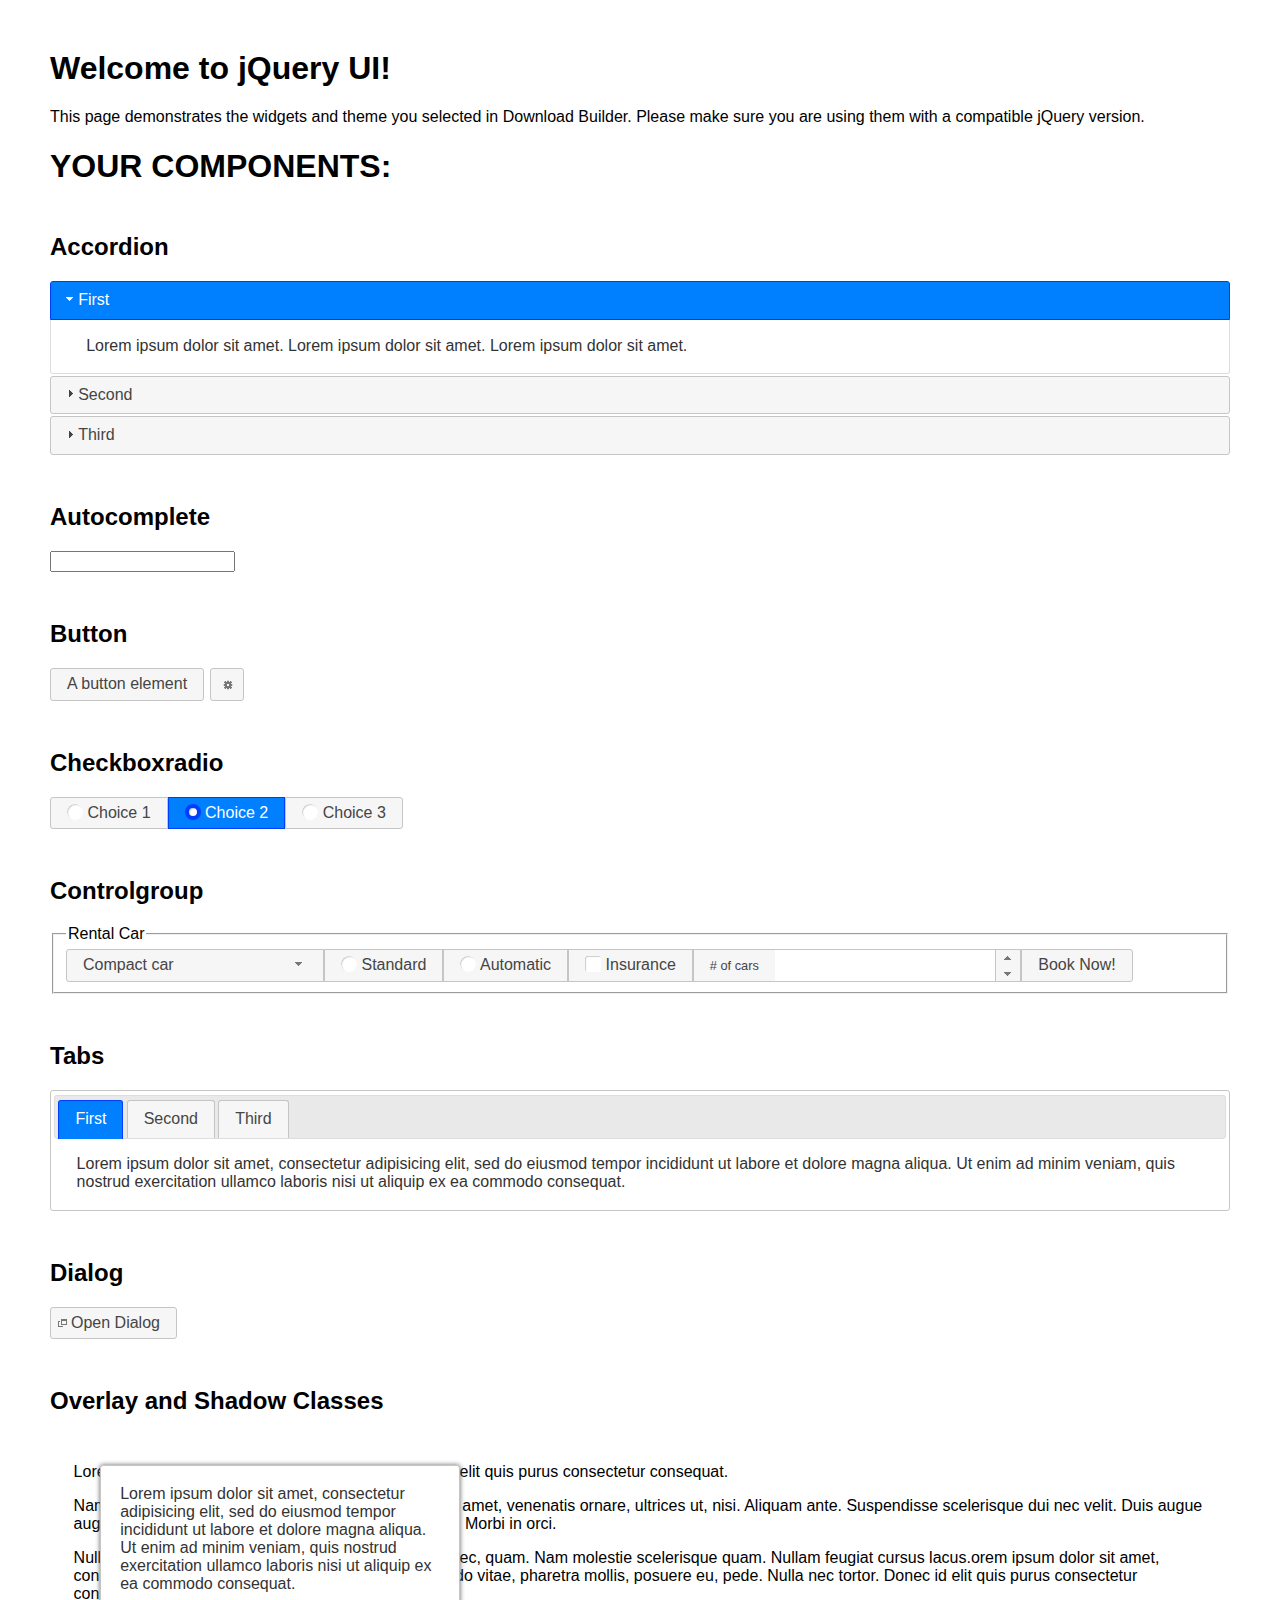
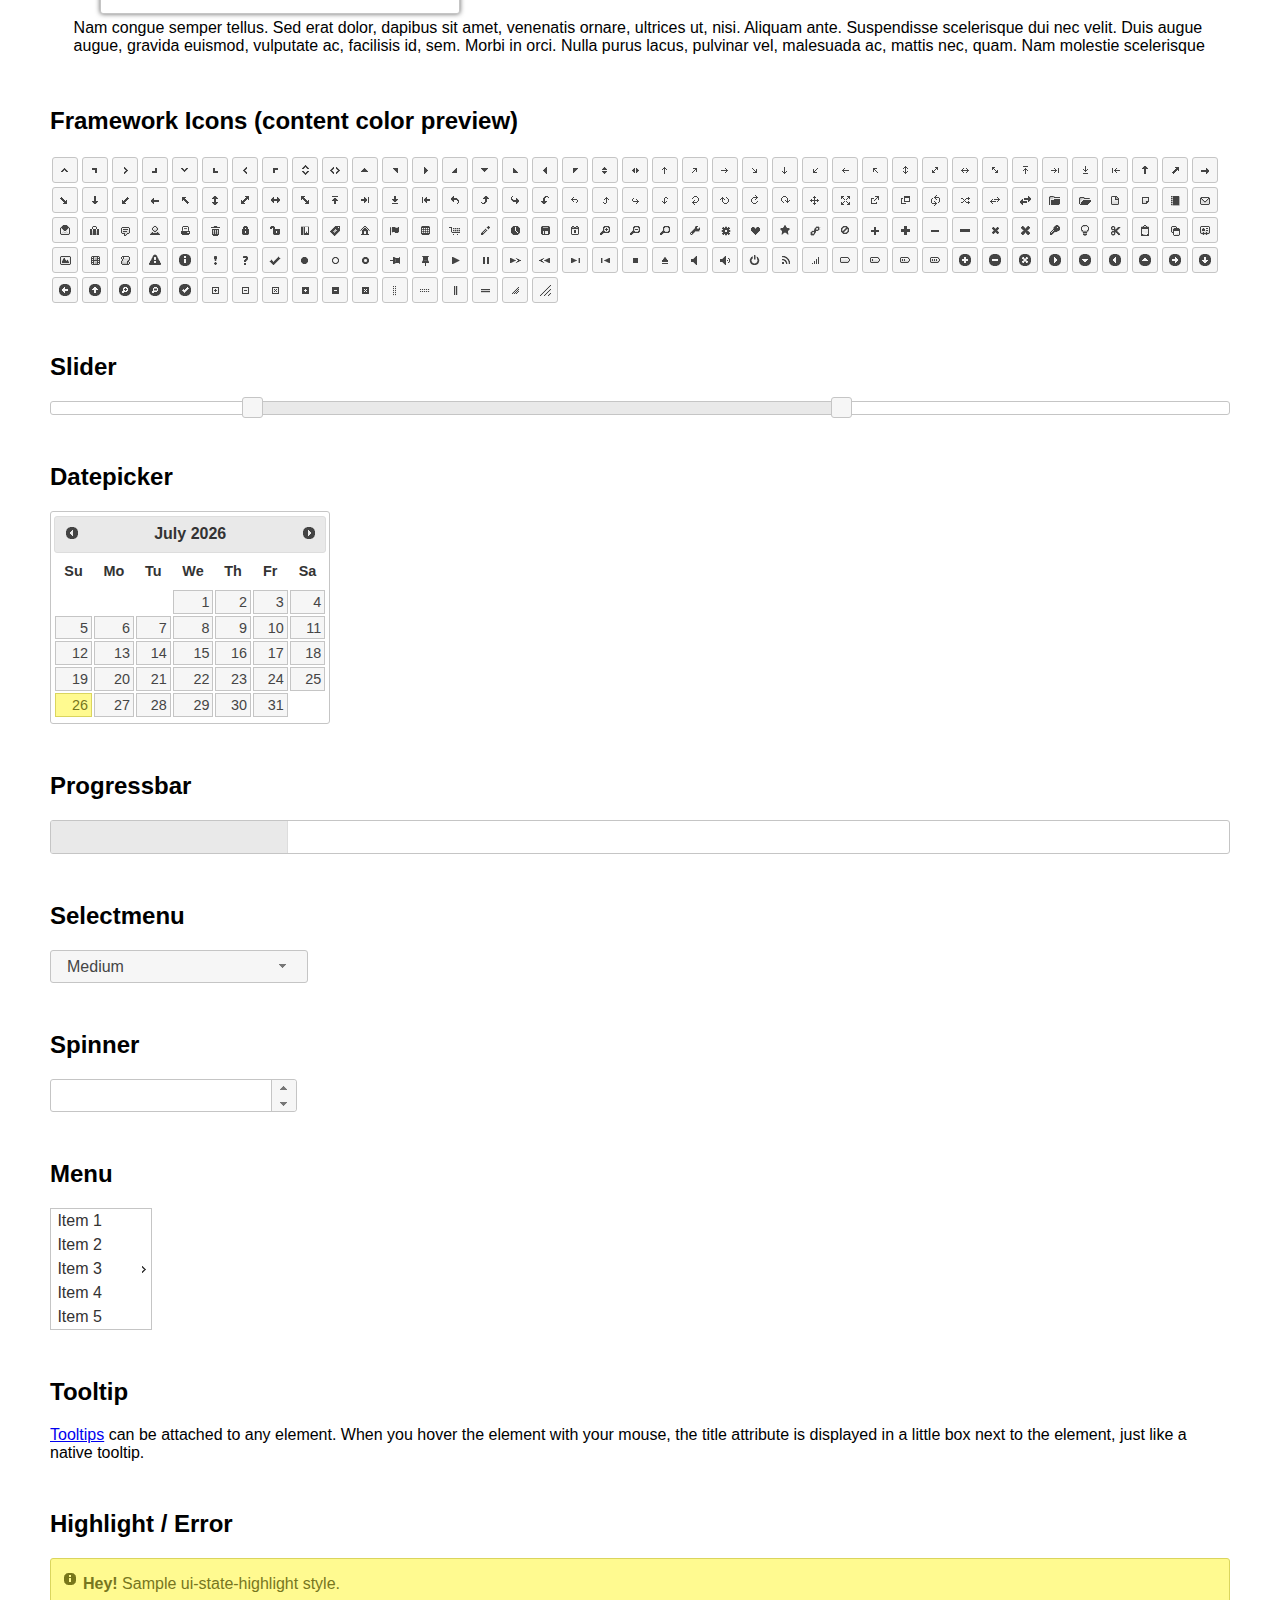
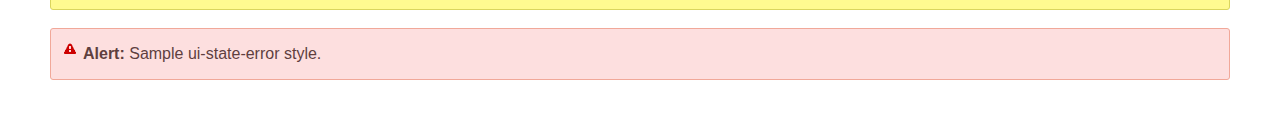
<file: my_app/static/vendor/jqueryui/index.html>
<!doctype html>
<html lang="us">
<head>
	<meta charset="utf-8">
	<title>jQuery UI Example Page</title>
	<link href="jquery-ui.css" rel="stylesheet">
	<style>
	body{
		font-family: "Trebuchet MS", sans-serif;
		margin: 50px;
	}
	.demoHeaders {
		margin-top: 2em;
	}
	#dialog-link {
		padding: .4em 1em .4em 20px;
		text-decoration: none;
		position: relative;
	}
	#dialog-link span.ui-icon {
		margin: 0 5px 0 0;
		position: absolute;
		left: .2em;
		top: 50%;
		margin-top: -8px;
	}
	#icons {
		margin: 0;
		padding: 0;
	}
	#icons li {
		margin: 2px;
		position: relative;
		padding: 4px 0;
		cursor: pointer;
		float: left;
		list-style: none;
	}
	#icons span.ui-icon {
		float: left;
		margin: 0 4px;
	}
	.fakewindowcontain .ui-widget-overlay {
		position: absolute;
	}
	select {
		width: 200px;
	}
	</style>
</head>
<body>

<h1>Welcome to jQuery UI!</h1>

<div class="ui-widget">
	<p>This page demonstrates the widgets and theme you selected in Download Builder. Please make sure you are using them with a compatible jQuery version.</p>
</div>

<h1>YOUR COMPONENTS:</h1>


<!-- Accordion -->
<h2 class="demoHeaders">Accordion</h2>
<div id="accordion">
	<h3>First</h3>
	<div>Lorem ipsum dolor sit amet. Lorem ipsum dolor sit amet. Lorem ipsum dolor sit amet.</div>
	<h3>Second</h3>
	<div>Phasellus mattis tincidunt nibh.</div>
	<h3>Third</h3>
	<div>Nam dui erat, auctor a, dignissim quis.</div>
</div>



<!-- Autocomplete -->
<h2 class="demoHeaders">Autocomplete</h2>
<div>
	<input id="autocomplete" title="type &quot;a&quot;">
</div>



<!-- Button -->
<h2 class="demoHeaders">Button</h2>
<button id="button">A button element</button>
<button id="button-icon">An icon-only button</button>



<!-- Checkboxradio -->
<h2 class="demoHeaders">Checkboxradio</h2>
<form style="margin-top: 1em;">
	<div id="radioset">
		<input type="radio" id="radio1" name="radio"><label for="radio1">Choice 1</label>
		<input type="radio" id="radio2" name="radio" checked="checked"><label for="radio2">Choice 2</label>
		<input type="radio" id="radio3" name="radio"><label for="radio3">Choice 3</label>
	</div>
</form>



<!-- Controlgroup -->
<h2 class="demoHeaders">Controlgroup</h2>
<fieldset>
	<legend>Rental Car</legend>
	<div id="controlgroup">
		<select id="car-type">
			<option>Compact car</option>
			<option>Midsize car</option>
			<option>Full size car</option>
			<option>SUV</option>
			<option>Luxury</option>
			<option>Truck</option>
			<option>Van</option>
		</select>
		<label for="transmission-standard">Standard</label>
		<input type="radio" name="transmission" id="transmission-standard">
		<label for="transmission-automatic">Automatic</label>
		<input type="radio" name="transmission" id="transmission-automatic">
		<label for="insurance">Insurance</label>
		<input type="checkbox" name="insurance" id="insurance">
		<label for="horizontal-spinner" class="ui-controlgroup-label"># of cars</label>
		<input id="horizontal-spinner" class="ui-spinner-input">
		<button>Book Now!</button>
	</div>
</fieldset>



<!-- Tabs -->
<h2 class="demoHeaders">Tabs</h2>
<div id="tabs">
	<ul>
		<li><a href="#tabs-1">First</a></li>
		<li><a href="#tabs-2">Second</a></li>
		<li><a href="#tabs-3">Third</a></li>
	</ul>
	<div id="tabs-1">Lorem ipsum dolor sit amet, consectetur adipisicing elit, sed do eiusmod tempor incididunt ut labore et dolore magna aliqua. Ut enim ad minim veniam, quis nostrud exercitation ullamco laboris nisi ut aliquip ex ea commodo consequat.</div>
	<div id="tabs-2">Phasellus mattis tincidunt nibh. Cras orci urna, blandit id, pretium vel, aliquet ornare, felis. Maecenas scelerisque sem non nisl. Fusce sed lorem in enim dictum bibendum.</div>
	<div id="tabs-3">Nam dui erat, auctor a, dignissim quis, sollicitudin eu, felis. Pellentesque nisi urna, interdum eget, sagittis et, consequat vestibulum, lacus. Mauris porttitor ullamcorper augue.</div>
</div>



<h2 class="demoHeaders">Dialog</h2>
<p>
	<button id="dialog-link" class="ui-button ui-corner-all ui-widget">
		<span class="ui-icon ui-icon-newwin"></span>Open Dialog
	</button>
</p>

<h2 class="demoHeaders">Overlay and Shadow Classes</h2>
<div style="position: relative; width: 96%; height: 200px; padding:1% 2%; overflow:hidden;" class="fakewindowcontain">
	<p>Lorem ipsum dolor sit amet,  Nulla nec tortor. Donec id elit quis purus consectetur consequat. </p><p>Nam congue semper tellus. Sed erat dolor, dapibus sit amet, venenatis ornare, ultrices ut, nisi. Aliquam ante. Suspendisse scelerisque dui nec velit. Duis augue augue, gravida euismod, vulputate ac, facilisis id, sem. Morbi in orci. </p><p>Nulla purus lacus, pulvinar vel, malesuada ac, mattis nec, quam. Nam molestie scelerisque quam. Nullam feugiat cursus lacus.orem ipsum dolor sit amet, consectetur adipiscing elit. Donec libero risus, commodo vitae, pharetra mollis, posuere eu, pede. Nulla nec tortor. Donec id elit quis purus consectetur consequat. </p><p>Nam congue semper tellus. Sed erat dolor, dapibus sit amet, venenatis ornare, ultrices ut, nisi. Aliquam ante. Suspendisse scelerisque dui nec velit. Duis augue augue, gravida euismod, vulputate ac, facilisis id, sem. Morbi in orci. Nulla purus lacus, pulvinar vel, malesuada ac, mattis nec, quam. Nam molestie scelerisque quam. </p><p>Nullam feugiat cursus lacus.orem ipsum dolor sit amet, consectetur adipiscing elit. Donec libero risus, commodo vitae, pharetra mollis, posuere eu, pede. Nulla nec tortor. Donec id elit quis purus consectetur consequat. Nam congue semper tellus. Sed erat dolor, dapibus sit amet, venenatis ornare, ultrices ut, nisi. Aliquam ante. </p><p>Suspendisse scelerisque dui nec velit. Duis augue augue, gravida euismod, vulputate ac, facilisis id, sem. Morbi in orci. Nulla purus lacus, pulvinar vel, malesuada ac, mattis nec, quam. Nam molestie scelerisque quam. Nullam feugiat cursus lacus.orem ipsum dolor sit amet, consectetur adipiscing elit. Donec libero risus, commodo vitae, pharetra mollis, posuere eu, pede. Nulla nec tortor. Donec id elit quis purus consectetur consequat. Nam congue semper tellus. Sed erat dolor, dapibus sit amet, venenatis ornare, ultrices ut, nisi. </p>

	<!-- ui-dialog -->
	<div class="ui-widget-overlay ui-front"></div>
	<div style="position: absolute; width: 320px; left: 50px; top: 30px; padding: 1.2em" class="ui-widget ui-front ui-widget-content ui-corner-all ui-widget-shadow">
		Lorem ipsum dolor sit amet, consectetur adipisicing elit, sed do eiusmod tempor incididunt ut labore et dolore magna aliqua. Ut enim ad minim veniam, quis nostrud exercitation ullamco laboris nisi ut aliquip ex ea commodo consequat.
	</div>

</div>

<!-- ui-dialog -->
<div id="dialog" title="Dialog Title">
	<p>Lorem ipsum dolor sit amet, consectetur adipisicing elit, sed do eiusmod tempor incididunt ut labore et dolore magna aliqua. Ut enim ad minim veniam, quis nostrud exercitation ullamco laboris nisi ut aliquip ex ea commodo consequat.</p>
</div>



<h2 class="demoHeaders">Framework Icons (content color preview)</h2>
<ul id="icons" class="ui-widget ui-helper-clearfix">
	<li class="ui-state-default ui-corner-all" title=".ui-icon-caret-1-n"><span class="ui-icon ui-icon-caret-1-n"></span></li>
	<li class="ui-state-default ui-corner-all" title=".ui-icon-caret-1-ne"><span class="ui-icon ui-icon-caret-1-ne"></span></li>
	<li class="ui-state-default ui-corner-all" title=".ui-icon-caret-1-e"><span class="ui-icon ui-icon-caret-1-e"></span></li>
	<li class="ui-state-default ui-corner-all" title=".ui-icon-caret-1-se"><span class="ui-icon ui-icon-caret-1-se"></span></li>
	<li class="ui-state-default ui-corner-all" title=".ui-icon-caret-1-s"><span class="ui-icon ui-icon-caret-1-s"></span></li>
	<li class="ui-state-default ui-corner-all" title=".ui-icon-caret-1-sw"><span class="ui-icon ui-icon-caret-1-sw"></span></li>
	<li class="ui-state-default ui-corner-all" title=".ui-icon-caret-1-w"><span class="ui-icon ui-icon-caret-1-w"></span></li>
	<li class="ui-state-default ui-corner-all" title=".ui-icon-caret-1-nw"><span class="ui-icon ui-icon-caret-1-nw"></span></li>
	<li class="ui-state-default ui-corner-all" title=".ui-icon-caret-2-n-s"><span class="ui-icon ui-icon-caret-2-n-s"></span></li>
	<li class="ui-state-default ui-corner-all" title=".ui-icon-caret-2-e-w"><span class="ui-icon ui-icon-caret-2-e-w"></span></li>
	<li class="ui-state-default ui-corner-all" title=".ui-icon-triangle-1-n"><span class="ui-icon ui-icon-triangle-1-n"></span></li>
	<li class="ui-state-default ui-corner-all" title=".ui-icon-triangle-1-ne"><span class="ui-icon ui-icon-triangle-1-ne"></span></li>
	<li class="ui-state-default ui-corner-all" title=".ui-icon-triangle-1-e"><span class="ui-icon ui-icon-triangle-1-e"></span></li>
	<li class="ui-state-default ui-corner-all" title=".ui-icon-triangle-1-se"><span class="ui-icon ui-icon-triangle-1-se"></span></li>
	<li class="ui-state-default ui-corner-all" title=".ui-icon-triangle-1-s"><span class="ui-icon ui-icon-triangle-1-s"></span></li>
	<li class="ui-state-default ui-corner-all" title=".ui-icon-triangle-1-sw"><span class="ui-icon ui-icon-triangle-1-sw"></span></li>
	<li class="ui-state-default ui-corner-all" title=".ui-icon-triangle-1-w"><span class="ui-icon ui-icon-triangle-1-w"></span></li>
	<li class="ui-state-default ui-corner-all" title=".ui-icon-triangle-1-nw"><span class="ui-icon ui-icon-triangle-1-nw"></span></li>
	<li class="ui-state-default ui-corner-all" title=".ui-icon-triangle-2-n-s"><span class="ui-icon ui-icon-triangle-2-n-s"></span></li>
	<li class="ui-state-default ui-corner-all" title=".ui-icon-triangle-2-e-w"><span class="ui-icon ui-icon-triangle-2-e-w"></span></li>
	<li class="ui-state-default ui-corner-all" title=".ui-icon-arrow-1-n"><span class="ui-icon ui-icon-arrow-1-n"></span></li>
	<li class="ui-state-default ui-corner-all" title=".ui-icon-arrow-1-ne"><span class="ui-icon ui-icon-arrow-1-ne"></span></li>
	<li class="ui-state-default ui-corner-all" title=".ui-icon-arrow-1-e"><span class="ui-icon ui-icon-arrow-1-e"></span></li>
	<li class="ui-state-default ui-corner-all" title=".ui-icon-arrow-1-se"><span class="ui-icon ui-icon-arrow-1-se"></span></li>
	<li class="ui-state-default ui-corner-all" title=".ui-icon-arrow-1-s"><span class="ui-icon ui-icon-arrow-1-s"></span></li>
	<li class="ui-state-default ui-corner-all" title=".ui-icon-arrow-1-sw"><span class="ui-icon ui-icon-arrow-1-sw"></span></li>
	<li class="ui-state-default ui-corner-all" title=".ui-icon-arrow-1-w"><span class="ui-icon ui-icon-arrow-1-w"></span></li>
	<li class="ui-state-default ui-corner-all" title=".ui-icon-arrow-1-nw"><span class="ui-icon ui-icon-arrow-1-nw"></span></li>
	<li class="ui-state-default ui-corner-all" title=".ui-icon-arrow-2-n-s"><span class="ui-icon ui-icon-arrow-2-n-s"></span></li>
	<li class="ui-state-default ui-corner-all" title=".ui-icon-arrow-2-ne-sw"><span class="ui-icon ui-icon-arrow-2-ne-sw"></span></li>
	<li class="ui-state-default ui-corner-all" title=".ui-icon-arrow-2-e-w"><span class="ui-icon ui-icon-arrow-2-e-w"></span></li>
	<li class="ui-state-default ui-corner-all" title=".ui-icon-arrow-2-se-nw"><span class="ui-icon ui-icon-arrow-2-se-nw"></span></li>
	<li class="ui-state-default ui-corner-all" title=".ui-icon-arrowstop-1-n"><span class="ui-icon ui-icon-arrowstop-1-n"></span></li>
	<li class="ui-state-default ui-corner-all" title=".ui-icon-arrowstop-1-e"><span class="ui-icon ui-icon-arrowstop-1-e"></span></li>
	<li class="ui-state-default ui-corner-all" title=".ui-icon-arrowstop-1-s"><span class="ui-icon ui-icon-arrowstop-1-s"></span></li>
	<li class="ui-state-default ui-corner-all" title=".ui-icon-arrowstop-1-w"><span class="ui-icon ui-icon-arrowstop-1-w"></span></li>
	<li class="ui-state-default ui-corner-all" title=".ui-icon-arrowthick-1-n"><span class="ui-icon ui-icon-arrowthick-1-n"></span></li>
	<li class="ui-state-default ui-corner-all" title=".ui-icon-arrowthick-1-ne"><span class="ui-icon ui-icon-arrowthick-1-ne"></span></li>
	<li class="ui-state-default ui-corner-all" title=".ui-icon-arrowthick-1-e"><span class="ui-icon ui-icon-arrowthick-1-e"></span></li>
	<li class="ui-state-default ui-corner-all" title=".ui-icon-arrowthick-1-se"><span class="ui-icon ui-icon-arrowthick-1-se"></span></li>
	<li class="ui-state-default ui-corner-all" title=".ui-icon-arrowthick-1-s"><span class="ui-icon ui-icon-arrowthick-1-s"></span></li>
	<li class="ui-state-default ui-corner-all" title=".ui-icon-arrowthick-1-sw"><span class="ui-icon ui-icon-arrowthick-1-sw"></span></li>
	<li class="ui-state-default ui-corner-all" title=".ui-icon-arrowthick-1-w"><span class="ui-icon ui-icon-arrowthick-1-w"></span></li>
	<li class="ui-state-default ui-corner-all" title=".ui-icon-arrowthick-1-nw"><span class="ui-icon ui-icon-arrowthick-1-nw"></span></li>
	<li class="ui-state-default ui-corner-all" title=".ui-icon-arrowthick-2-n-s"><span class="ui-icon ui-icon-arrowthick-2-n-s"></span></li>
	<li class="ui-state-default ui-corner-all" title=".ui-icon-arrowthick-2-ne-sw"><span class="ui-icon ui-icon-arrowthick-2-ne-sw"></span></li>
	<li class="ui-state-default ui-corner-all" title=".ui-icon-arrowthick-2-e-w"><span class="ui-icon ui-icon-arrowthick-2-e-w"></span></li>
	<li class="ui-state-default ui-corner-all" title=".ui-icon-arrowthick-2-se-nw"><span class="ui-icon ui-icon-arrowthick-2-se-nw"></span></li>
	<li class="ui-state-default ui-corner-all" title=".ui-icon-arrowthickstop-1-n"><span class="ui-icon ui-icon-arrowthickstop-1-n"></span></li>
	<li class="ui-state-default ui-corner-all" title=".ui-icon-arrowthickstop-1-e"><span class="ui-icon ui-icon-arrowthickstop-1-e"></span></li>
	<li class="ui-state-default ui-corner-all" title=".ui-icon-arrowthickstop-1-s"><span class="ui-icon ui-icon-arrowthickstop-1-s"></span></li>
	<li class="ui-state-default ui-corner-all" title=".ui-icon-arrowthickstop-1-w"><span class="ui-icon ui-icon-arrowthickstop-1-w"></span></li>
	<li class="ui-state-default ui-corner-all" title=".ui-icon-arrowreturnthick-1-w"><span class="ui-icon ui-icon-arrowreturnthick-1-w"></span></li>
	<li class="ui-state-default ui-corner-all" title=".ui-icon-arrowreturnthick-1-n"><span class="ui-icon ui-icon-arrowreturnthick-1-n"></span></li>
	<li class="ui-state-default ui-corner-all" title=".ui-icon-arrowreturnthick-1-e"><span class="ui-icon ui-icon-arrowreturnthick-1-e"></span></li>
	<li class="ui-state-default ui-corner-all" title=".ui-icon-arrowreturnthick-1-s"><span class="ui-icon ui-icon-arrowreturnthick-1-s"></span></li>
	<li class="ui-state-default ui-corner-all" title=".ui-icon-arrowreturn-1-w"><span class="ui-icon ui-icon-arrowreturn-1-w"></span></li>
	<li class="ui-state-default ui-corner-all" title=".ui-icon-arrowreturn-1-n"><span class="ui-icon ui-icon-arrowreturn-1-n"></span></li>
	<li class="ui-state-default ui-corner-all" title=".ui-icon-arrowreturn-1-e"><span class="ui-icon ui-icon-arrowreturn-1-e"></span></li>
	<li class="ui-state-default ui-corner-all" title=".ui-icon-arrowreturn-1-s"><span class="ui-icon ui-icon-arrowreturn-1-s"></span></li>
	<li class="ui-state-default ui-corner-all" title=".ui-icon-arrowrefresh-1-w"><span class="ui-icon ui-icon-arrowrefresh-1-w"></span></li>
	<li class="ui-state-default ui-corner-all" title=".ui-icon-arrowrefresh-1-n"><span class="ui-icon ui-icon-arrowrefresh-1-n"></span></li>
	<li class="ui-state-default ui-corner-all" title=".ui-icon-arrowrefresh-1-e"><span class="ui-icon ui-icon-arrowrefresh-1-e"></span></li>
	<li class="ui-state-default ui-corner-all" title=".ui-icon-arrowrefresh-1-s"><span class="ui-icon ui-icon-arrowrefresh-1-s"></span></li>
	<li class="ui-state-default ui-corner-all" title=".ui-icon-arrow-4"><span class="ui-icon ui-icon-arrow-4"></span></li>
	<li class="ui-state-default ui-corner-all" title=".ui-icon-arrow-4-diag"><span class="ui-icon ui-icon-arrow-4-diag"></span></li>
	<li class="ui-state-default ui-corner-all" title=".ui-icon-extlink"><span class="ui-icon ui-icon-extlink"></span></li>
	<li class="ui-state-default ui-corner-all" title=".ui-icon-newwin"><span class="ui-icon ui-icon-newwin"></span></li>
	<li class="ui-state-default ui-corner-all" title=".ui-icon-refresh"><span class="ui-icon ui-icon-refresh"></span></li>
	<li class="ui-state-default ui-corner-all" title=".ui-icon-shuffle"><span class="ui-icon ui-icon-shuffle"></span></li>
	<li class="ui-state-default ui-corner-all" title=".ui-icon-transfer-e-w"><span class="ui-icon ui-icon-transfer-e-w"></span></li>
	<li class="ui-state-default ui-corner-all" title=".ui-icon-transferthick-e-w"><span class="ui-icon ui-icon-transferthick-e-w"></span></li>
	<li class="ui-state-default ui-corner-all" title=".ui-icon-folder-collapsed"><span class="ui-icon ui-icon-folder-collapsed"></span></li>
	<li class="ui-state-default ui-corner-all" title=".ui-icon-folder-open"><span class="ui-icon ui-icon-folder-open"></span></li>
	<li class="ui-state-default ui-corner-all" title=".ui-icon-document"><span class="ui-icon ui-icon-document"></span></li>
	<li class="ui-state-default ui-corner-all" title=".ui-icon-document-b"><span class="ui-icon ui-icon-document-b"></span></li>
	<li class="ui-state-default ui-corner-all" title=".ui-icon-note"><span class="ui-icon ui-icon-note"></span></li>
	<li class="ui-state-default ui-corner-all" title=".ui-icon-mail-closed"><span class="ui-icon ui-icon-mail-closed"></span></li>
	<li class="ui-state-default ui-corner-all" title=".ui-icon-mail-open"><span class="ui-icon ui-icon-mail-open"></span></li>
	<li class="ui-state-default ui-corner-all" title=".ui-icon-suitcase"><span class="ui-icon ui-icon-suitcase"></span></li>
	<li class="ui-state-default ui-corner-all" title=".ui-icon-comment"><span class="ui-icon ui-icon-comment"></span></li>
	<li class="ui-state-default ui-corner-all" title=".ui-icon-person"><span class="ui-icon ui-icon-person"></span></li>
	<li class="ui-state-default ui-corner-all" title=".ui-icon-print"><span class="ui-icon ui-icon-print"></span></li>
	<li class="ui-state-default ui-corner-all" title=".ui-icon-trash"><span class="ui-icon ui-icon-trash"></span></li>
	<li class="ui-state-default ui-corner-all" title=".ui-icon-locked"><span class="ui-icon ui-icon-locked"></span></li>
	<li class="ui-state-default ui-corner-all" title=".ui-icon-unlocked"><span class="ui-icon ui-icon-unlocked"></span></li>
	<li class="ui-state-default ui-corner-all" title=".ui-icon-bookmark"><span class="ui-icon ui-icon-bookmark"></span></li>
	<li class="ui-state-default ui-corner-all" title=".ui-icon-tag"><span class="ui-icon ui-icon-tag"></span></li>
	<li class="ui-state-default ui-corner-all" title=".ui-icon-home"><span class="ui-icon ui-icon-home"></span></li>
	<li class="ui-state-default ui-corner-all" title=".ui-icon-flag"><span class="ui-icon ui-icon-flag"></span></li>
	<li class="ui-state-default ui-corner-all" title=".ui-icon-calculator"><span class="ui-icon ui-icon-calculator"></span></li>
	<li class="ui-state-default ui-corner-all" title=".ui-icon-cart"><span class="ui-icon ui-icon-cart"></span></li>
	<li class="ui-state-default ui-corner-all" title=".ui-icon-pencil"><span class="ui-icon ui-icon-pencil"></span></li>
	<li class="ui-state-default ui-corner-all" title=".ui-icon-clock"><span class="ui-icon ui-icon-clock"></span></li>
	<li class="ui-state-default ui-corner-all" title=".ui-icon-disk"><span class="ui-icon ui-icon-disk"></span></li>
	<li class="ui-state-default ui-corner-all" title=".ui-icon-calendar"><span class="ui-icon ui-icon-calendar"></span></li>
	<li class="ui-state-default ui-corner-all" title=".ui-icon-zoomin"><span class="ui-icon ui-icon-zoomin"></span></li>
	<li class="ui-state-default ui-corner-all" title=".ui-icon-zoomout"><span class="ui-icon ui-icon-zoomout"></span></li>
	<li class="ui-state-default ui-corner-all" title=".ui-icon-search"><span class="ui-icon ui-icon-search"></span></li>
	<li class="ui-state-default ui-corner-all" title=".ui-icon-wrench"><span class="ui-icon ui-icon-wrench"></span></li>
	<li class="ui-state-default ui-corner-all" title=".ui-icon-gear"><span class="ui-icon ui-icon-gear"></span></li>
	<li class="ui-state-default ui-corner-all" title=".ui-icon-heart"><span class="ui-icon ui-icon-heart"></span></li>
	<li class="ui-state-default ui-corner-all" title=".ui-icon-star"><span class="ui-icon ui-icon-star"></span></li>
	<li class="ui-state-default ui-corner-all" title=".ui-icon-link"><span class="ui-icon ui-icon-link"></span></li>
	<li class="ui-state-default ui-corner-all" title=".ui-icon-cancel"><span class="ui-icon ui-icon-cancel"></span></li>
	<li class="ui-state-default ui-corner-all" title=".ui-icon-plus"><span class="ui-icon ui-icon-plus"></span></li>
	<li class="ui-state-default ui-corner-all" title=".ui-icon-plusthick"><span class="ui-icon ui-icon-plusthick"></span></li>
	<li class="ui-state-default ui-corner-all" title=".ui-icon-minus"><span class="ui-icon ui-icon-minus"></span></li>
	<li class="ui-state-default ui-corner-all" title=".ui-icon-minusthick"><span class="ui-icon ui-icon-minusthick"></span></li>
	<li class="ui-state-default ui-corner-all" title=".ui-icon-close"><span class="ui-icon ui-icon-close"></span></li>
	<li class="ui-state-default ui-corner-all" title=".ui-icon-closethick"><span class="ui-icon ui-icon-closethick"></span></li>
	<li class="ui-state-default ui-corner-all" title=".ui-icon-key"><span class="ui-icon ui-icon-key"></span></li>
	<li class="ui-state-default ui-corner-all" title=".ui-icon-lightbulb"><span class="ui-icon ui-icon-lightbulb"></span></li>
	<li class="ui-state-default ui-corner-all" title=".ui-icon-scissors"><span class="ui-icon ui-icon-scissors"></span></li>
	<li class="ui-state-default ui-corner-all" title=".ui-icon-clipboard"><span class="ui-icon ui-icon-clipboard"></span></li>
	<li class="ui-state-default ui-corner-all" title=".ui-icon-copy"><span class="ui-icon ui-icon-copy"></span></li>
	<li class="ui-state-default ui-corner-all" title=".ui-icon-contact"><span class="ui-icon ui-icon-contact"></span></li>
	<li class="ui-state-default ui-corner-all" title=".ui-icon-image"><span class="ui-icon ui-icon-image"></span></li>
	<li class="ui-state-default ui-corner-all" title=".ui-icon-video"><span class="ui-icon ui-icon-video"></span></li>
	<li class="ui-state-default ui-corner-all" title=".ui-icon-script"><span class="ui-icon ui-icon-script"></span></li>
	<li class="ui-state-default ui-corner-all" title=".ui-icon-alert"><span class="ui-icon ui-icon-alert"></span></li>
	<li class="ui-state-default ui-corner-all" title=".ui-icon-info"><span class="ui-icon ui-icon-info"></span></li>
	<li class="ui-state-default ui-corner-all" title=".ui-icon-notice"><span class="ui-icon ui-icon-notice"></span></li>
	<li class="ui-state-default ui-corner-all" title=".ui-icon-help"><span class="ui-icon ui-icon-help"></span></li>
	<li class="ui-state-default ui-corner-all" title=".ui-icon-check"><span class="ui-icon ui-icon-check"></span></li>
	<li class="ui-state-default ui-corner-all" title=".ui-icon-bullet"><span class="ui-icon ui-icon-bullet"></span></li>
	<li class="ui-state-default ui-corner-all" title=".ui-icon-radio-off"><span class="ui-icon ui-icon-radio-off"></span></li>
	<li class="ui-state-default ui-corner-all" title=".ui-icon-radio-on"><span class="ui-icon ui-icon-radio-on"></span></li>
	<li class="ui-state-default ui-corner-all" title=".ui-icon-pin-w"><span class="ui-icon ui-icon-pin-w"></span></li>
	<li class="ui-state-default ui-corner-all" title=".ui-icon-pin-s"><span class="ui-icon ui-icon-pin-s"></span></li>
	<li class="ui-state-default ui-corner-all" title=".ui-icon-play"><span class="ui-icon ui-icon-play"></span></li>
	<li class="ui-state-default ui-corner-all" title=".ui-icon-pause"><span class="ui-icon ui-icon-pause"></span></li>
	<li class="ui-state-default ui-corner-all" title=".ui-icon-seek-next"><span class="ui-icon ui-icon-seek-next"></span></li>
	<li class="ui-state-default ui-corner-all" title=".ui-icon-seek-prev"><span class="ui-icon ui-icon-seek-prev"></span></li>
	<li class="ui-state-default ui-corner-all" title=".ui-icon-seek-end"><span class="ui-icon ui-icon-seek-end"></span></li>
	<li class="ui-state-default ui-corner-all" title=".ui-icon-seek-first"><span class="ui-icon ui-icon-seek-first"></span></li>
	<li class="ui-state-default ui-corner-all" title=".ui-icon-stop"><span class="ui-icon ui-icon-stop"></span></li>
	<li class="ui-state-default ui-corner-all" title=".ui-icon-eject"><span class="ui-icon ui-icon-eject"></span></li>
	<li class="ui-state-default ui-corner-all" title=".ui-icon-volume-off"><span class="ui-icon ui-icon-volume-off"></span></li>
	<li class="ui-state-default ui-corner-all" title=".ui-icon-volume-on"><span class="ui-icon ui-icon-volume-on"></span></li>
	<li class="ui-state-default ui-corner-all" title=".ui-icon-power"><span class="ui-icon ui-icon-power"></span></li>
	<li class="ui-state-default ui-corner-all" title=".ui-icon-signal-diag"><span class="ui-icon ui-icon-signal-diag"></span></li>
	<li class="ui-state-default ui-corner-all" title=".ui-icon-signal"><span class="ui-icon ui-icon-signal"></span></li>
	<li class="ui-state-default ui-corner-all" title=".ui-icon-battery-0"><span class="ui-icon ui-icon-battery-0"></span></li>
	<li class="ui-state-default ui-corner-all" title=".ui-icon-battery-1"><span class="ui-icon ui-icon-battery-1"></span></li>
	<li class="ui-state-default ui-corner-all" title=".ui-icon-battery-2"><span class="ui-icon ui-icon-battery-2"></span></li>
	<li class="ui-state-default ui-corner-all" title=".ui-icon-battery-3"><span class="ui-icon ui-icon-battery-3"></span></li>
	<li class="ui-state-default ui-corner-all" title=".ui-icon-circle-plus"><span class="ui-icon ui-icon-circle-plus"></span></li>
	<li class="ui-state-default ui-corner-all" title=".ui-icon-circle-minus"><span class="ui-icon ui-icon-circle-minus"></span></li>
	<li class="ui-state-default ui-corner-all" title=".ui-icon-circle-close"><span class="ui-icon ui-icon-circle-close"></span></li>
	<li class="ui-state-default ui-corner-all" title=".ui-icon-circle-triangle-e"><span class="ui-icon ui-icon-circle-triangle-e"></span></li>
	<li class="ui-state-default ui-corner-all" title=".ui-icon-circle-triangle-s"><span class="ui-icon ui-icon-circle-triangle-s"></span></li>
	<li class="ui-state-default ui-corner-all" title=".ui-icon-circle-triangle-w"><span class="ui-icon ui-icon-circle-triangle-w"></span></li>
	<li class="ui-state-default ui-corner-all" title=".ui-icon-circle-triangle-n"><span class="ui-icon ui-icon-circle-triangle-n"></span></li>
	<li class="ui-state-default ui-corner-all" title=".ui-icon-circle-arrow-e"><span class="ui-icon ui-icon-circle-arrow-e"></span></li>
	<li class="ui-state-default ui-corner-all" title=".ui-icon-circle-arrow-s"><span class="ui-icon ui-icon-circle-arrow-s"></span></li>
	<li class="ui-state-default ui-corner-all" title=".ui-icon-circle-arrow-w"><span class="ui-icon ui-icon-circle-arrow-w"></span></li>
	<li class="ui-state-default ui-corner-all" title=".ui-icon-circle-arrow-n"><span class="ui-icon ui-icon-circle-arrow-n"></span></li>
	<li class="ui-state-default ui-corner-all" title=".ui-icon-circle-zoomin"><span class="ui-icon ui-icon-circle-zoomin"></span></li>
	<li class="ui-state-default ui-corner-all" title=".ui-icon-circle-zoomout"><span class="ui-icon ui-icon-circle-zoomout"></span></li>
	<li class="ui-state-default ui-corner-all" title=".ui-icon-circle-check"><span class="ui-icon ui-icon-circle-check"></span></li>
	<li class="ui-state-default ui-corner-all" title=".ui-icon-circlesmall-plus"><span class="ui-icon ui-icon-circlesmall-plus"></span></li>
	<li class="ui-state-default ui-corner-all" title=".ui-icon-circlesmall-minus"><span class="ui-icon ui-icon-circlesmall-minus"></span></li>
	<li class="ui-state-default ui-corner-all" title=".ui-icon-circlesmall-close"><span class="ui-icon ui-icon-circlesmall-close"></span></li>
	<li class="ui-state-default ui-corner-all" title=".ui-icon-squaresmall-plus"><span class="ui-icon ui-icon-squaresmall-plus"></span></li>
	<li class="ui-state-default ui-corner-all" title=".ui-icon-squaresmall-minus"><span class="ui-icon ui-icon-squaresmall-minus"></span></li>
	<li class="ui-state-default ui-corner-all" title=".ui-icon-squaresmall-close"><span class="ui-icon ui-icon-squaresmall-close"></span></li>
	<li class="ui-state-default ui-corner-all" title=".ui-icon-grip-dotted-vertical"><span class="ui-icon ui-icon-grip-dotted-vertical"></span></li>
	<li class="ui-state-default ui-corner-all" title=".ui-icon-grip-dotted-horizontal"><span class="ui-icon ui-icon-grip-dotted-horizontal"></span></li>
	<li class="ui-state-default ui-corner-all" title=".ui-icon-grip-solid-vertical"><span class="ui-icon ui-icon-grip-solid-vertical"></span></li>
	<li class="ui-state-default ui-corner-all" title=".ui-icon-grip-solid-horizontal"><span class="ui-icon ui-icon-grip-solid-horizontal"></span></li>
	<li class="ui-state-default ui-corner-all" title=".ui-icon-gripsmall-diagonal-se"><span class="ui-icon ui-icon-gripsmall-diagonal-se"></span></li>
	<li class="ui-state-default ui-corner-all" title=".ui-icon-grip-diagonal-se"><span class="ui-icon ui-icon-grip-diagonal-se"></span></li>
</ul>


<!-- Slider -->
<h2 class="demoHeaders">Slider</h2>
<div id="slider"></div>



<!-- Datepicker -->
<h2 class="demoHeaders">Datepicker</h2>
<div id="datepicker"></div>



<!-- Progressbar -->
<h2 class="demoHeaders">Progressbar</h2>
<div id="progressbar"></div>



<!-- Progressbar -->
<h2 class="demoHeaders">Selectmenu</h2>
<select id="selectmenu">
	<option>Slower</option>
	<option>Slow</option>
	<option selected="selected">Medium</option>
	<option>Fast</option>
	<option>Faster</option>
</select>



<!-- Spinner -->
<h2 class="demoHeaders">Spinner</h2>
<input id="spinner">



<!-- Menu -->
<h2 class="demoHeaders">Menu</h2>
<ul style="width:100px;" id="menu">
	<li><div>Item 1</div></li>
	<li><div>Item 2</div></li>
	<li><div>Item 3</div>
		<ul>
			<li><div>Item 3-1</div></li>
			<li><div>Item 3-2</div></li>
			<li><div>Item 3-3</div></li>
			<li><div>Item 3-4</div></li>
			<li><div>Item 3-5</div></li>
		</ul>
	</li>
	<li><div>Item 4</div></li>
	<li><div>Item 5</div></li>
</ul>



<!-- Tooltip -->
<h2 class="demoHeaders">Tooltip</h2>
<p id="tooltip">
	<a href="#" title="That&apos;s what this widget is">Tooltips</a> can be attached to any element. When you hover
the element with your mouse, the title attribute is displayed in a little box next to the element, just like a native tooltip.
</p>


<!-- Highlight / Error -->
<h2 class="demoHeaders">Highlight / Error</h2>
<div class="ui-widget">
	<div class="ui-state-highlight ui-corner-all" style="margin-top: 20px; padding: 0 .7em;">
		<p><span class="ui-icon ui-icon-info" style="float: left; margin-right: .3em;"></span>
		<strong>Hey!</strong> Sample ui-state-highlight style.</p>
	</div>
</div>
<br>
<div class="ui-widget">
	<div class="ui-state-error ui-corner-all" style="padding: 0 .7em;">
		<p><span class="ui-icon ui-icon-alert" style="float: left; margin-right: .3em;"></span>
		<strong>Alert:</strong> Sample ui-state-error style.</p>
	</div>
</div>

<script src="external/jquery/jquery.js"></script>
<script src="jquery-ui.js"></script>
<script>

$( "#accordion" ).accordion();



var availableTags = [
	"ActionScript",
	"AppleScript",
	"Asp",
	"BASIC",
	"C",
	"C++",
	"Clojure",
	"COBOL",
	"ColdFusion",
	"Erlang",
	"Fortran",
	"Groovy",
	"Haskell",
	"Java",
	"JavaScript",
	"Lisp",
	"Perl",
	"PHP",
	"Python",
	"Ruby",
	"Scala",
	"Scheme"
];
$( "#autocomplete" ).autocomplete({
	source: availableTags
});



$( "#button" ).button();
$( "#button-icon" ).button({
	icon: "ui-icon-gear",
	showLabel: false
});



$( "#radioset" ).buttonset();



$( "#controlgroup" ).controlgroup();



$( "#tabs" ).tabs();



$( "#dialog" ).dialog({
	autoOpen: false,
	width: 400,
	buttons: [
		{
			text: "Ok",
			click: function() {
				$( this ).dialog( "close" );
			}
		},
		{
			text: "Cancel",
			click: function() {
				$( this ).dialog( "close" );
			}
		}
	]
});

// Link to open the dialog
$( "#dialog-link" ).click(function( event ) {
	$( "#dialog" ).dialog( "open" );
	event.preventDefault();
});



$( "#datepicker" ).datepicker({
	inline: true
});



$( "#slider" ).slider({
	range: true,
	values: [ 17, 67 ]
});



$( "#progressbar" ).progressbar({
	value: 20
});



$( "#spinner" ).spinner();



$( "#menu" ).menu();



$( "#tooltip" ).tooltip();



$( "#selectmenu" ).selectmenu();


// Hover states on the static widgets
$( "#dialog-link, #icons li" ).hover(
	function() {
		$( this ).addClass( "ui-state-hover" );
	},
	function() {
		$( this ).removeClass( "ui-state-hover" );
	}
);
</script>
</body>
</html>
</file>
